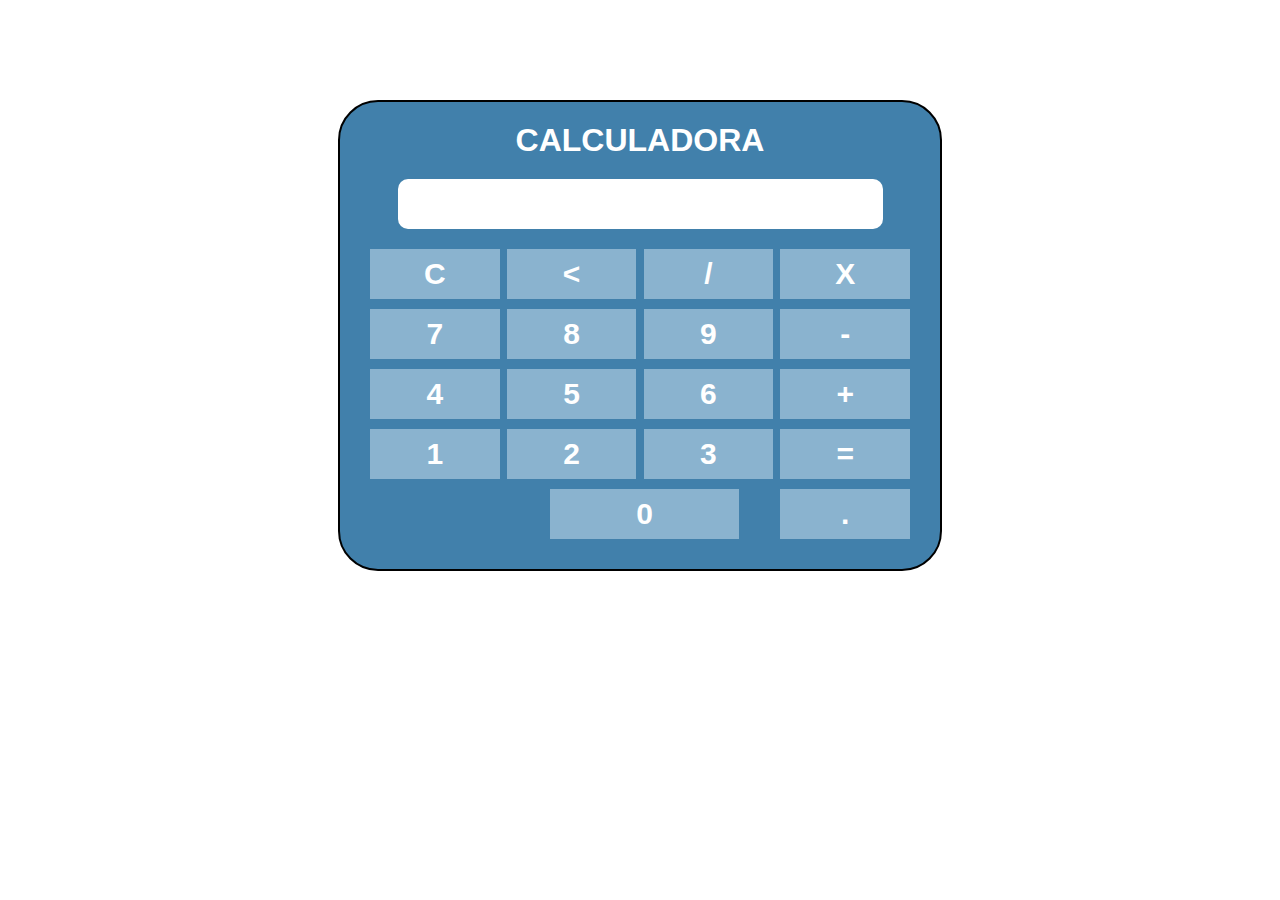
<file: Atividade 2 - Calculadora/index.html>
<!DOCTYPE html>
<html lang="pt-br">
    <head>
        <link rel="stylesheet" href="css/style.css">
        <title>Calculadora</title>
        <meta charset="utf-8">
    </head>
    <body>

    <main>
        <div class="calculadora">
            <h1>Calculadora</h1>
            <p id="resultado"></p>
            <div class="buttons">
                <button onclick="clean()">C</button>
                <button onclick="back()">&lt;</button>
                <button onclick="insert('/')">/</button>
                <button onclick="insert('*')">X</button>
                <button onclick="insert('7')">7</button>
                <button onclick="insert('8')">8</button>
                <button onclick="insert('9')">9</button>
                <button onclick="insert('-')">-</button>
                <button onclick="insert('4')">4</button>
                <button onclick="insert('5')">5</button>
                <button onclick="insert('6')">6</button>
                <button onclick="insert('+')">+</button>
                <button onclick="insert('1')">1</button>
                <button onclick="insert('2')">2</button>
                <button onclick="insert('3')">3</button>
                <button class="igual" type="submit" onclick="calcular()">=</button>
                <button class="zero" onclick="insert('0')">0</button>
                <button onclick="insert('.')">.</button>
            </div>
        </div>
    </main>       

        <script src="js/script.js"></script>
    </body>
</html>
</file>
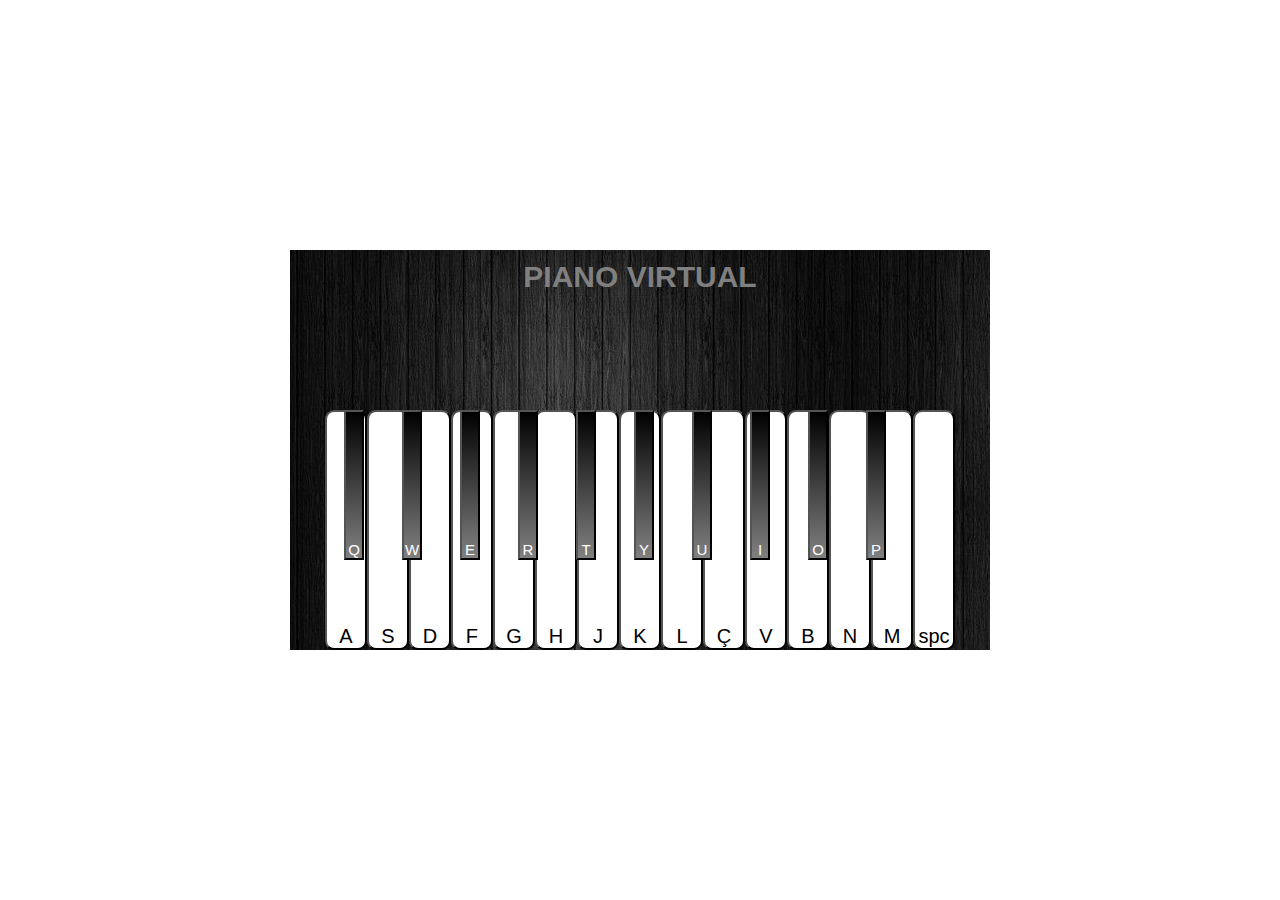
<file: Atividade Pessoal 2 - Piano/index.html>
<!DOCTYPE html>
<html lang="pt-br">
<head>
    <meta charset="UTF-8">
    <meta http-equiv="X-UA-Compatible" content="IE=edge">
    <meta name="viewport" content="width=device-width, initial-scale=1.0">
    <title>Piano</title>
    <link rel="stylesheet" href="css/style.css">
</head>
<body>
    <main>
        <div class="piano">
            <h1>Piano Virtual</h1>
            <div class="teclado1">
                <audio></audio>
                <button onClick="tocar('A')">A</button>
                <button onClick="tocar('S')">S</button>
                <button onClick="tocar('D')">D</button>
                <button onClick="tocar('F')">F</button>
                <button onClick="tocar('G')">G</button>
                <button onClick="tocar('H')">H</button>
                <button onClick="tocar('J')">J</button>
                <button onClick="tocar('K')">K</button>
                <button onClick="tocar('L')">L</button>
                <button onClick="tocar('Ç')">Ç</button>
                <button onClick="tocar('V')">V</button>
                <button onClick="tocar('B')">B</button>
                <button onClick="tocar('N')">N</button>
                <button onClick="tocar('M')">M</button>
                <button onClick="tocar('Space')">spc</button>
                <div class="teclado2">
                        <button onClick="tocar('Q')">Q</button>
                        <button onClick="tocar('W')">W</button>
                        <button onClick="tocar('E')">E</button>
                        <button onClick="tocar('R')">R</button>
                        <button onClick="tocar('T')">T</button>
                        <button onClick="tocar('Y')">Y</button>
                        <button onClick="tocar('U')">U</button>
                        <button onClick="tocar('I')">I</button>
                        <button onClick="tocar('O')">O</button>
                        <button onClick="tocar('P')">P</button>
                </div>
            </div>
        </div>
    </main>
<script src="js/script.js"></script>    
</body>
</html>
</file>
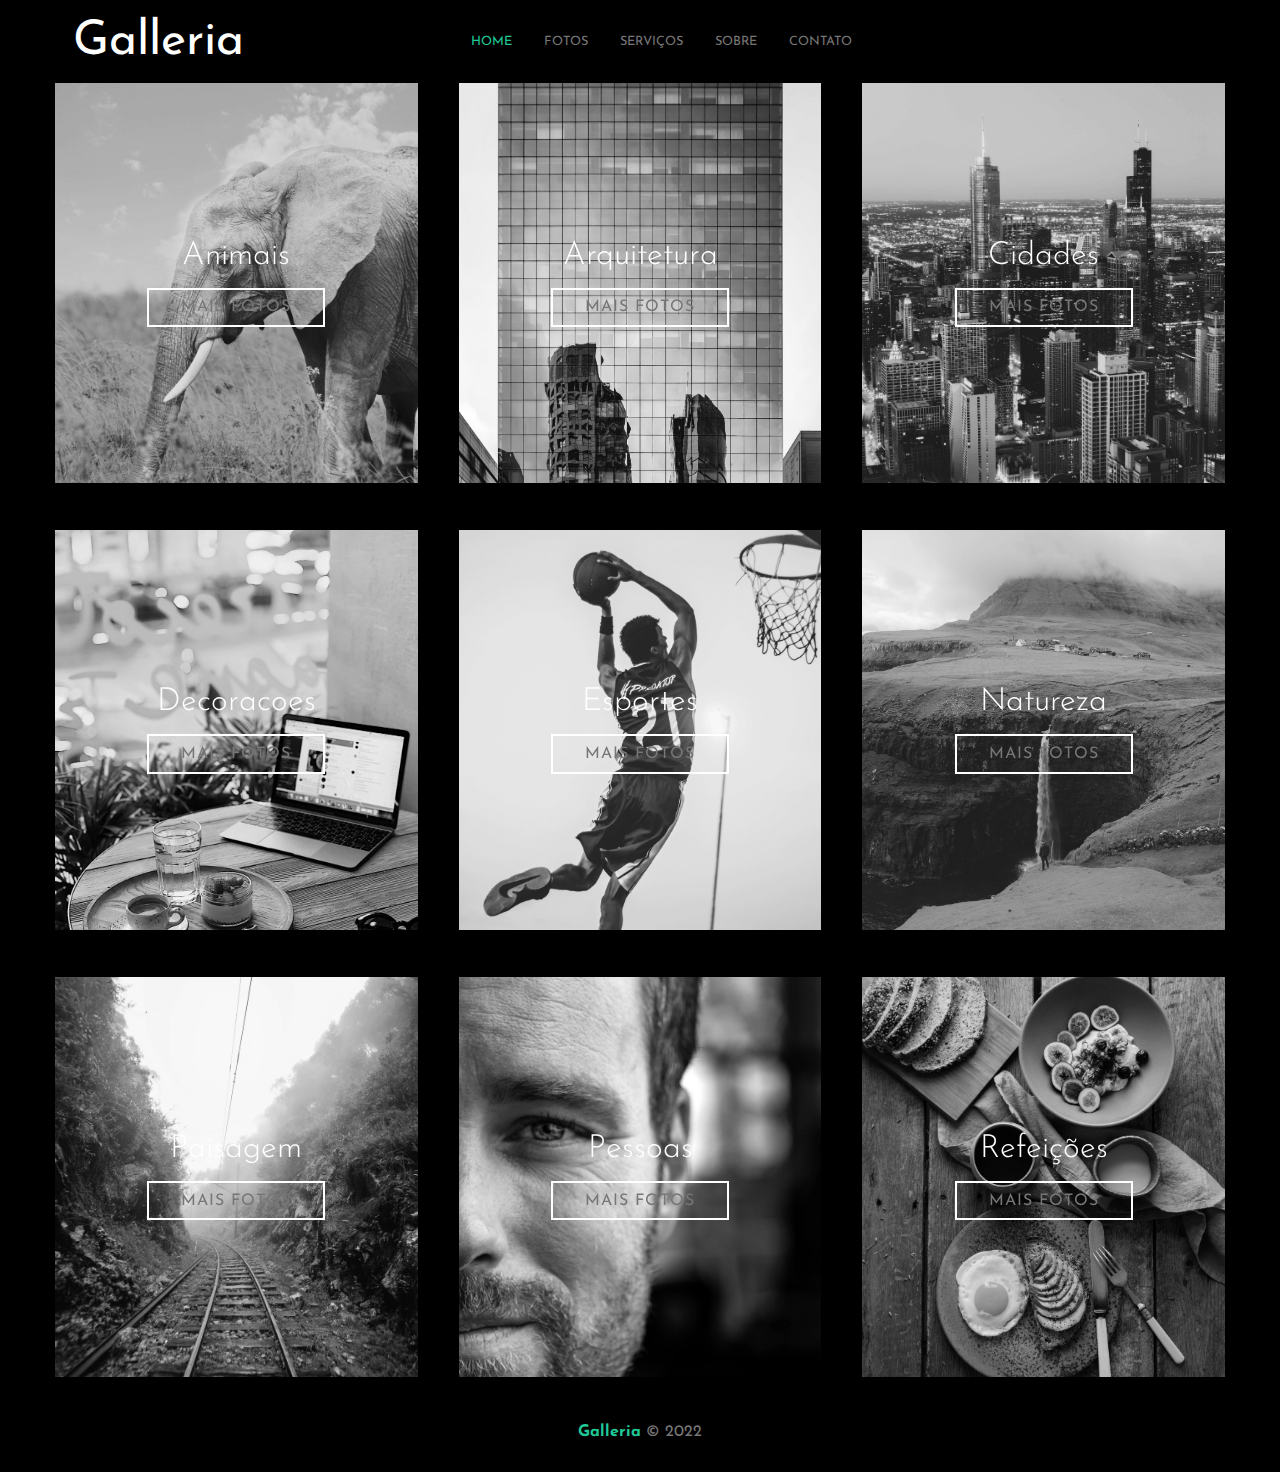
<file: Projeto Galeria/index.html>
<!DOCTYPE html>
<html lang="en">
<head>
    <meta charset="UTF-8">
    <meta http-equiv="X-UA-Compatible" content="IE=edge">
    <meta name="viewport" content="width=device-width, initial-scale=1.0">
    <title>Galleria</title>
    <!-- Google Fonts -->
    <link rel="preconnect" href="https://fonts.googleapis.com">
    <link rel="preconnect" href="https://fonts.gstatic.com" crossorigin>
    <link href="https://fonts.googleapis.com/css2?family=Josefin+Sans:ital,wght@0,100;0,200;0,300;0,400;0,500;0,600;0,700;1,100;1,200;1,300;1,400;1,500;1,600;1,700&family=Montserrat:ital,wght@0,100;0,400;1,400&family=Roboto:wght@400;700&display=swap" rel="stylesheet">
    <!-- Font Awesome -->
    <link rel="stylesheet" href="https://cdnjs.cloudflare.com/ajax/libs/font-awesome/6.1.1/css/all.min.css" integrity="sha512-KfkfwYDsLkIlwQp6LFnl8zNdLGxu9YAA1QvwINks4PhcElQSvqcyVLLD9aMhXd13uQjoXtEKNosOWaZqXgel0g==" crossorigin="anonymous" referrerpolicy="no-referrer" />
    <!-- Estilos da aplicação -->
    <link rel="stylesheet" href="css/styles.css">
</head>
<body>
    <header class="header">
        <a href="" class="header-brand">Galleria</a>
        <nav class="header-navbar">
            <ul>
                <li>
                    <a href="" class="active">Home</a>
                </li>
                <li>
                    <a href="">Fotos</a>
                </li>
                <li>
                    <a href="">Serviços</a>
                </li>
                <li>
                    <a href="">Sobre</a>
                </li>
                <li>
                    <a href="">Contato</a>
                </li>
            </ul>
        </nav>
        <div class="header-social-media">
            <ul>
                <li>
                    <a href="">
                        <i class="fab fa-facebook-f"></i>
                    </a>
                </li>
                <li>
                    <a href="">
                        <i class="fab fa-twitter"></i>
                    </a>
                </li>
                <li>
                    <a href="">
                        <i class="fab fa-instagram"></i>
                    </a>
                </li>
                <li>
                    <a href="">
                        <i class="fab fa-youtube"></i>
                    </a>
                </li>
            </ul>
        </div>
    </header>
    <main>
        <div class="gallery">
            <div class="gallery-card" id="card-1">
                <h2 class="gallery-card-title">Animais</h2>
                <a href="#" class="gallery-card-btn">Mais Fotos</a>
            </div>
            <div class="gallery-card" id="card-2">
                <h2 class="gallery-card-title">Arquitetura</h2>
                <a href="#" class="gallery-card-btn">Mais Fotos</a>
            </div>
            <div class="gallery-card" id="card-3">
                <h2 class="gallery-card-title">Cidades</h2>
                <a href="#" class="gallery-card-btn">Mais Fotos</a>
            </div>
            <div class="gallery-card" id="card-4">
                <h2 class="gallery-card-title">Decoracoes</h2>
                <a href="#" class="gallery-card-btn">Mais Fotos</a>
            </div>
            <div class="gallery-card" id="card-5">
                <h2 class="gallery-card-title">Esportes</h2>
                <a href="#" class="gallery-card-btn">Mais Fotos</a>
            </div>
            <div class="gallery-card" id="card-6">
                <h2 class="gallery-card-title">Natureza</h2>
                <a href="#" class="gallery-card-btn">Mais Fotos</a>
            </div>
            <div class="gallery-card" id="card-7">
                <h2 class="gallery-card-title">Paisagem</h2>
                <a href="#" class="gallery-card-btn">Mais Fotos</a>
            </div>
            <div class="gallery-card" id="card-8">
                <h2 class="gallery-card-title">Pessoas</h2>
                <a href="#" class="gallery-card-btn">Mais Fotos</a>
            </div>
            <div class="gallery-card" id="card-9">
                <h2 class="gallery-card-title">Refeições</h2>
                <a href="#" class="gallery-card-btn">Mais Fotos</a>
            </div>
        </div>
    </main>
    <footer>
        <p><span>Galleria</span> &copy; 2022</p>
    </footer>
</body>
</html>
</file>
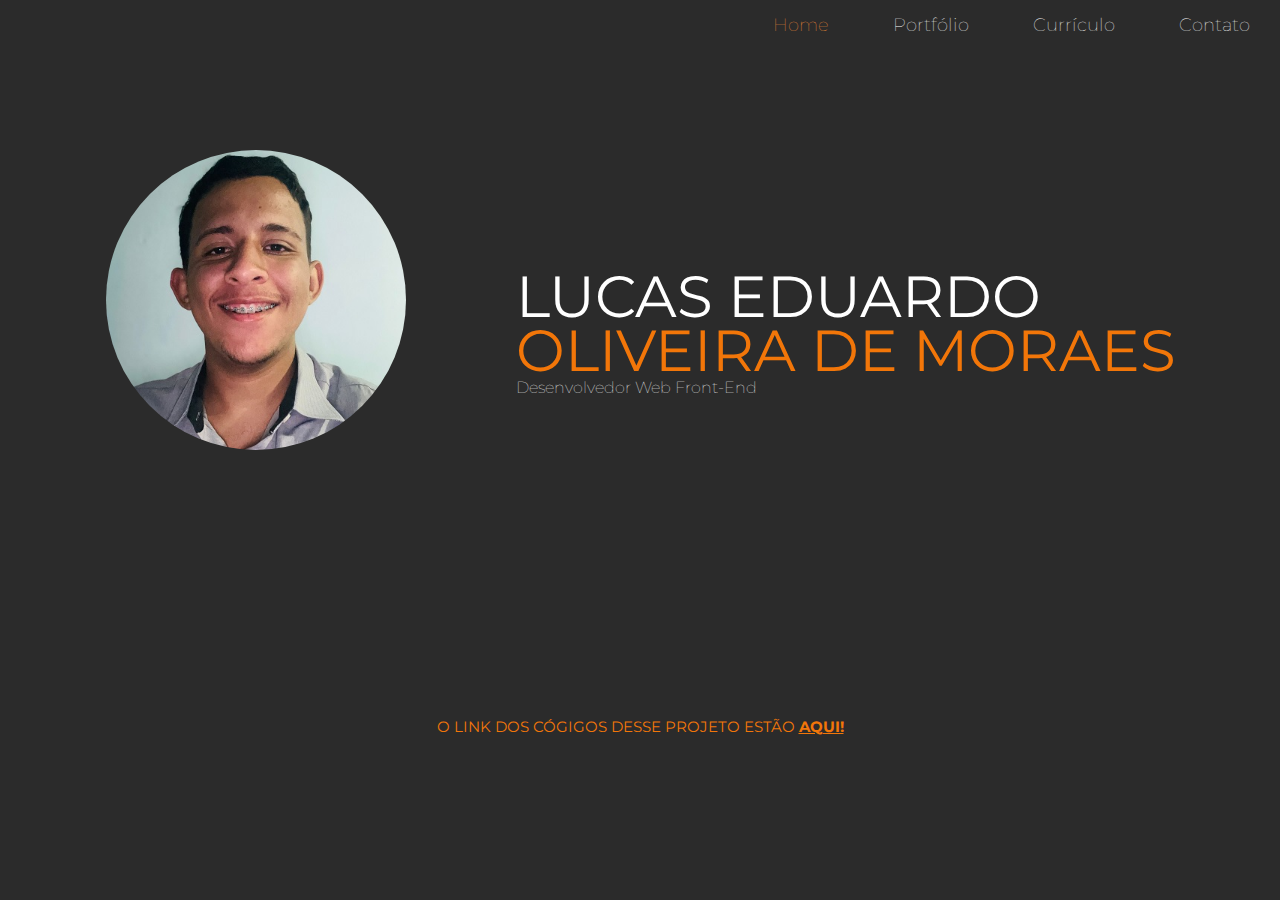
<file: Projeto Portfólio/index.html>
<!DOCTYPE html>

<html>

	<head>
		<title>Lucas Eduardo - Portfolio Online</title>

		<meta charset="utf-8">
		<link rel="stylesheet" href="css/style.css">
		<link href="https://fonts.googleapis.com/css2?family=Montserrat:ital,wght@0,100;0,400;1,400&display=swap" rel="stylesheet">
		<script type="text/javascript" src="js/script.js"></script>

	</head>


	<body>

			<div id="navigation" class="navigation">
				<ul>
					<li><a style="color: #f38f37;" href="index.html">Home</a></li>
					<li><a href="portfolio.html">Portfólio</a></li>
					<li><a href="curriculo.html">Currículo</a></li>
					<li><a href="contato.html">Contato</a></li>
					<li id="threeline-icon" class="threeline-icon" onclick="openNav()">&#9776;</li>
				</ul>
			</div>

			<div class="capa">

				<div class="profile-pic">
					<img src="img/Lucas-profile1.jpg" alt="Foto de Ivan Gomes">
				</div>
				<div class="profile-title">
					<h1>Lucas Eduardo <span>Oliveira de Moraes</span></h1>
					<h2>Desenvolvedor Web Front-End</h2>
				</div>
			</div>

			<div id="divulgacao">
				<h1>O link dos cógigos desse projeto estão <a href="https://github.com/Lucaseduardo20/Projeto-Site-do-Portfolio/tree/main/Projeto%20Portf%C3%B3lio" target="blank">AQUI!</a></h1>
			</div>

	</body>

</html>
</file>
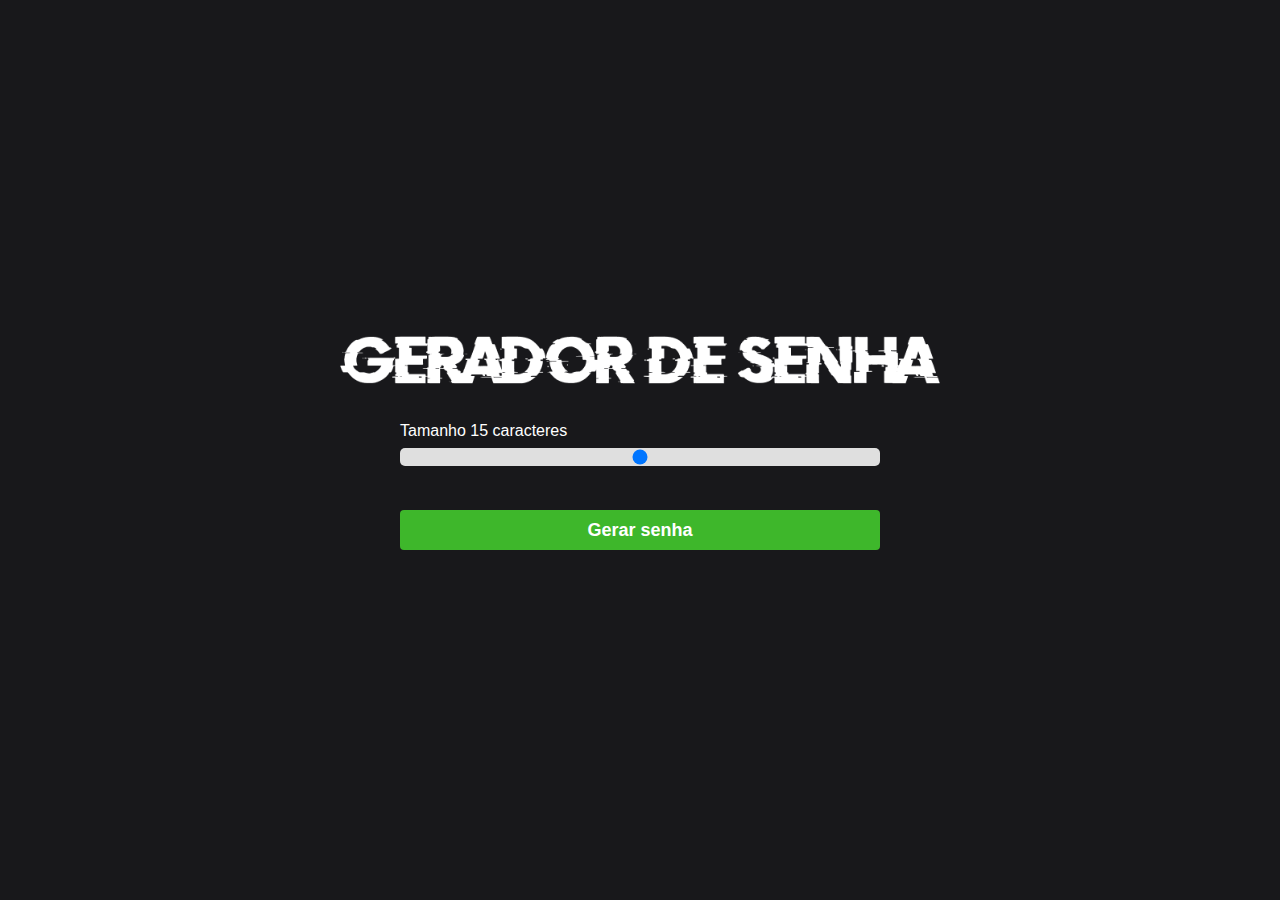
<file: projeto-gerador-de-senha/index.html>
<!DOCTYPE html>
<html lang="pt-br">
<head>
  <meta charset="UTF-8"/>
  <meta http-equiv="X-UA-Compatible" content="IE=edge">
  <meta name="viewport" content="width=device=width, initial-scale=1.0">
  <meta name="keywords" content="Gerador de senhas, Gerador Password">
  <link rel="stylesheet" href="css/style.css">
  <title>Gerador de Senhas</title>
</head>
<body>
        
	<img class="logo" src="img/logo.png" alt="logo">

	<main class="container-input">
		<span>Tamanho <span id="valor"></span> caracteres </span>
		<input id="slider" class="slider" type="range" min="5" max="25" value="15">
		<button id="button" class="button-cta">Gerar senha</button>
	</main>

	<div id="container-password" class="container-password hide" onclick="copyPassword()">
		<span class="title">Sua senha gerada foi: </span>
		<span id="password" class="password"></span>
		<span class="tooltip">Clique na senha para copiar 👆</span>
	</div>

  <script src="js/script.js"></script>
</body>

</html>
</file>
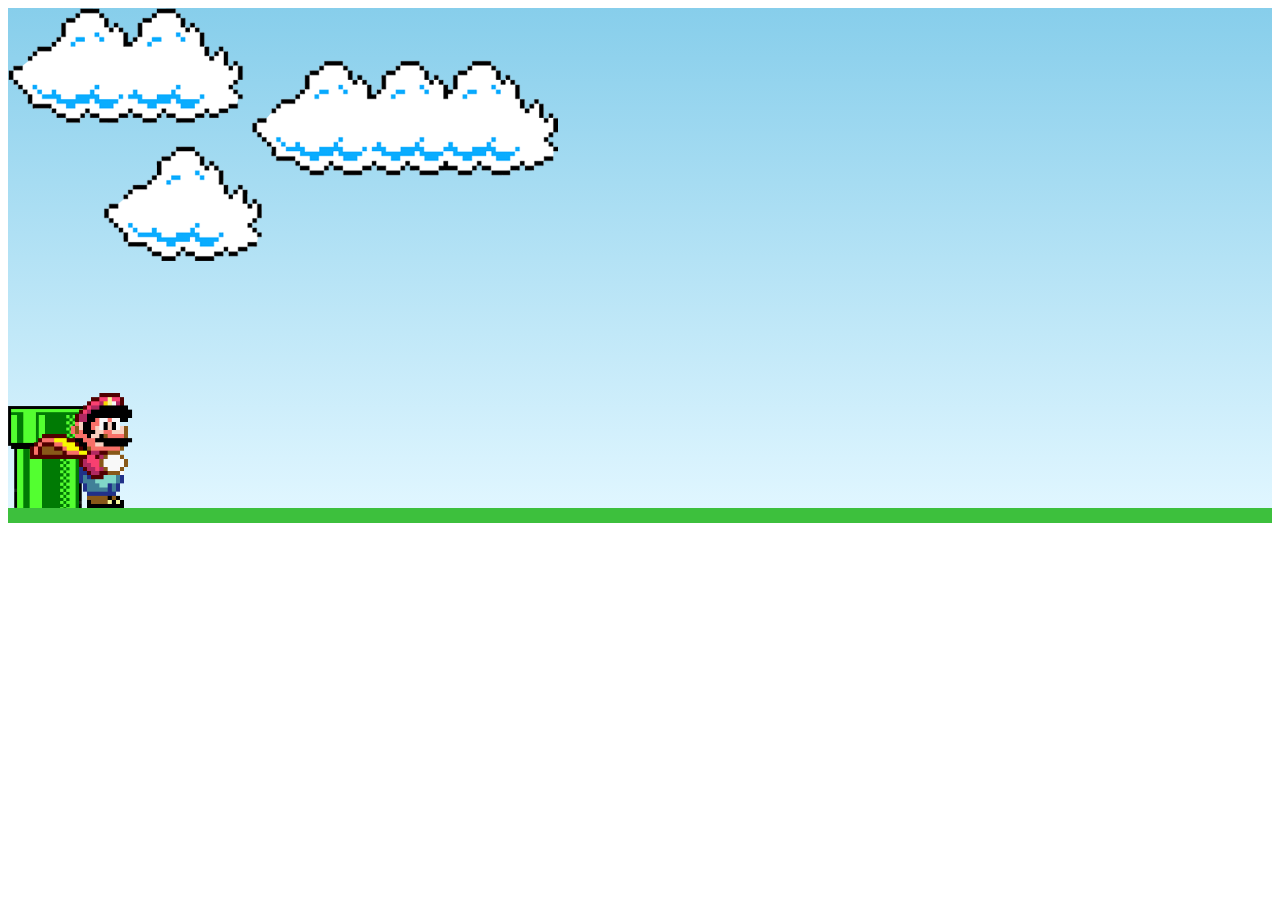
<file: Projeto-mario/index.html>
<!DOCTYPE html>
<html lang="pt-br">
<head>
    <meta charset="UTF-8">
    <meta http-equiv="X-UA-Compatible" content="IE=edge">
    <meta name="viewport" content="width=device-width, initial-scale=1.0">
    <link rel="stylesheet" href="css/style.css">
    <title>Mario Jump</title>
</head>
<body>
    
    <div class="game-board">
        <img src="img/clouds.png" class="clouds">
        <img src="img/pipe.png" class="pipe">
        <img src="img/mario.gif" class="mario">
    </div>

    <script src="js/script.js"></script>    
</body>
</html>
</file>
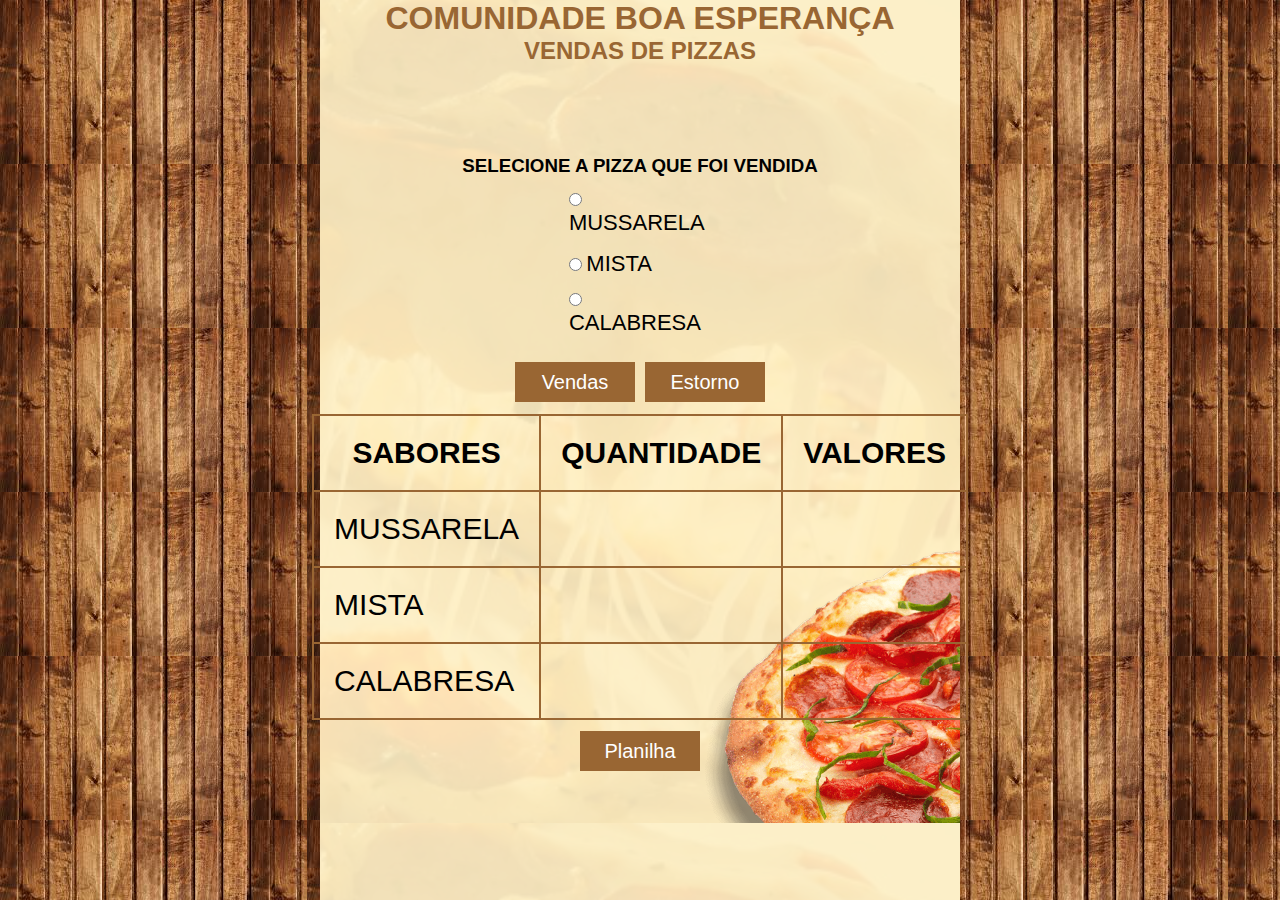
<file: Projeto-Pizzaria/index.html>
<!DOCTYPE html>
<html lang="pt-br">
<head>
    <meta charset="UTF-8">
    <meta http-equiv="X-UA-Compatible" content="IE=edge">
    <meta name="viewport" content="width=device-width, initial-scale=1.0">
    <link rel="stylesheet" href="css/style.css">
    <title>Vendas de Pizzas</title>
</head>
<body>
    <main>
        <header>
            <ul>
                <li><h1>Comunidade Boa Esperança</h1></li>
                <li><h2>Vendas de Pizzas</h2></li>
            </ul>
        </header>

        <section id="sabores">
            <form>
                <h3>Selecione a Pizza que foi vendida</h3>
                <ul>
                    <li><input type="radio" name="pizzas" id="mussarela">
                    <label for="mussarela">Mussarela</label></li>
                    <li><input type="radio" name="pizzas" id="mista">
                    <label for="mista">Mista</label></li>
                    <li><input type="radio" name="pizzas" id="calabresa">
                    <label for="calabresa">Calabresa</label></li>
                </ul>
            </form>
        </section>
        <section>
            <button id="vendas">Vendas</button>
            <button id="estorno">Estorno</button>
        </section>
        <section id="table">
            <table>
                <tr>
                    <th>Sabores</th><th>Quantidade</th><th>Valores</th>
                </tr>
                <tr>
                    <td>Mussarela</td><td id="resultadoMussarela"></td><td id="vendaMussarela"></td>
                </tr>
                <tr>
                    <td>Mista</td><td id="resultadoMista"></td><td id="valoresMista"></td>
                </tr>
                <tr>
                    <td>Calabresa</td><td id="resultadoCalabresa"></td><td id="valoresCalabresa"></td>
                </tr>
            </table>
        </section>
        <section>
            <button id="export">Planilha</button>
        </section>
    </main>
    <script src="js/tableToExcel.js"></script>
    <script src="js/script.js"></script>
</body>
</html>
</file>
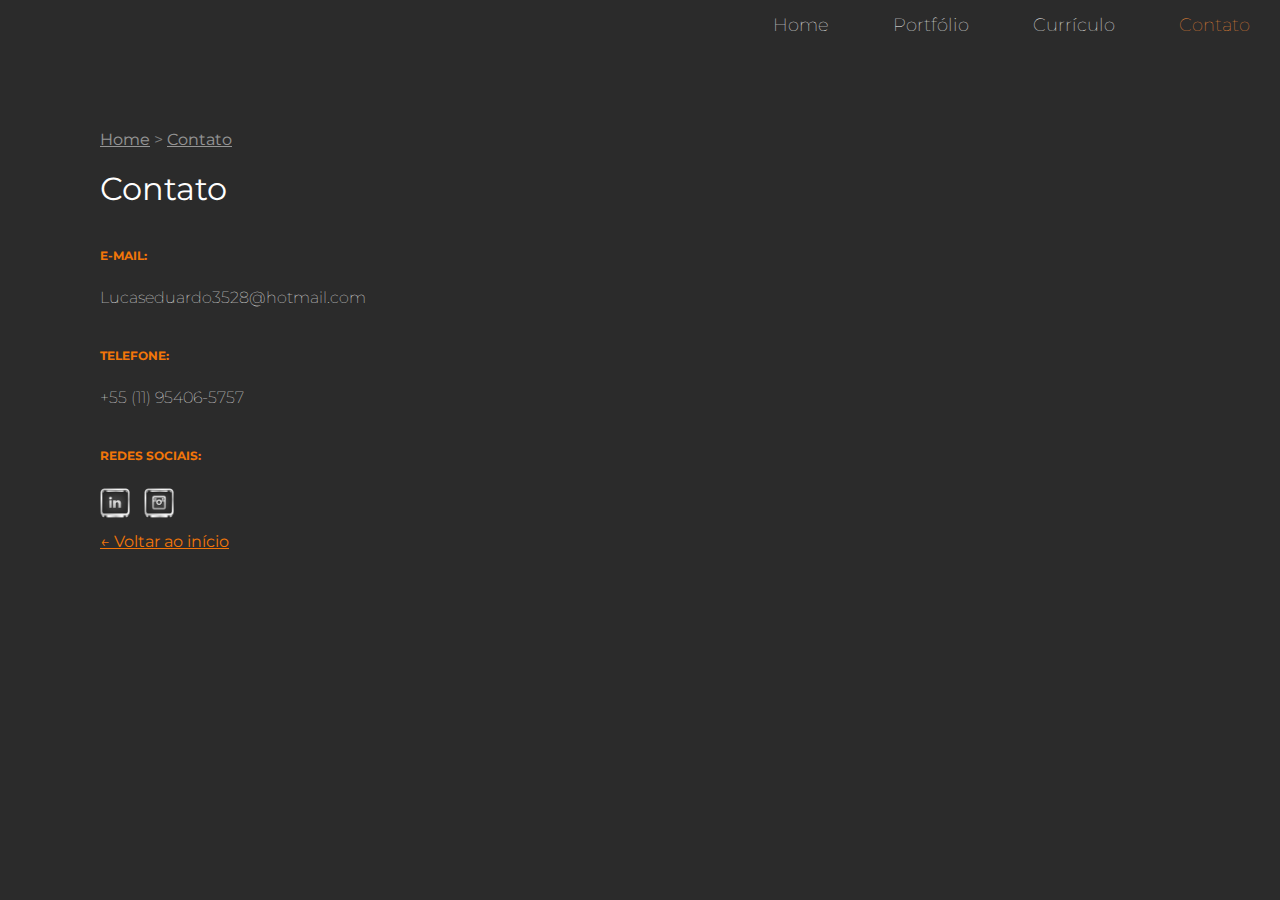
<file: Projeto Portfólio/contato.html>
<!DOCTYPE html>

<html>

	<head>
		<title>Contato - Lucas Eduardo</title>

		<meta charset="utf-8">
		<link rel="stylesheet" href="css/style.css">
		<link href="https://fonts.googleapis.com/css2?family=Montserrat:ital,wght@0,100;0,400;1,400&display=swap" rel="stylesheet">
		<script type="text/javascript" src="js/script.js"></script>

	</head>


	<body>

			<div id="navigation" class="navigation">
				<ul>
					<li><a href="index.html">Home</a></li>
					<li><a href="portfolio.html">Portfólio</a></li>
					<li><a href="curriculo.html">Currículo</a></li>
					<li><a style="color: #f38f37;" href="contato.html">Contato</a></li>
					<li id="threeline-icon" class="threeline-icon" onclick="openNav()">&#9776;</li>
				</ul>
			</div>

			<div class="main">
				
				
				<ul class="caminho">
					<li><a href="index.html">Home</a></li>
					<li>></li>
					<li><a href="portfolio.html">Contato</a></li>
				</ul>

				<h1>Contato</h1>
			

				<h3>E-mail:</h3>
				<p>Lucaseduardo3528@hotmail.com</p>

				<h3>Telefone:</h3>
				<p>+55 (11) 95406-5757</p>

				<h3>Redes Sociais:</h3>
				<a href="https://www.linkedin.com/in/lucas-eduardo-oliveira-de-moraes-493b301b5/" target="_blank"><img class="social-img" src="img/linkedIn.png" alt=""></a>

				<a href="https://www.instagram.com/lucaseduardo_15/" target="_blank"><img class="social-img" 
					src="img/instagram.png" alt=""></a><br>

				<a class="back-link" href="index.html">&larr; Voltar ao início<a>

			</div>	

			

	</body>

</html>
</file>
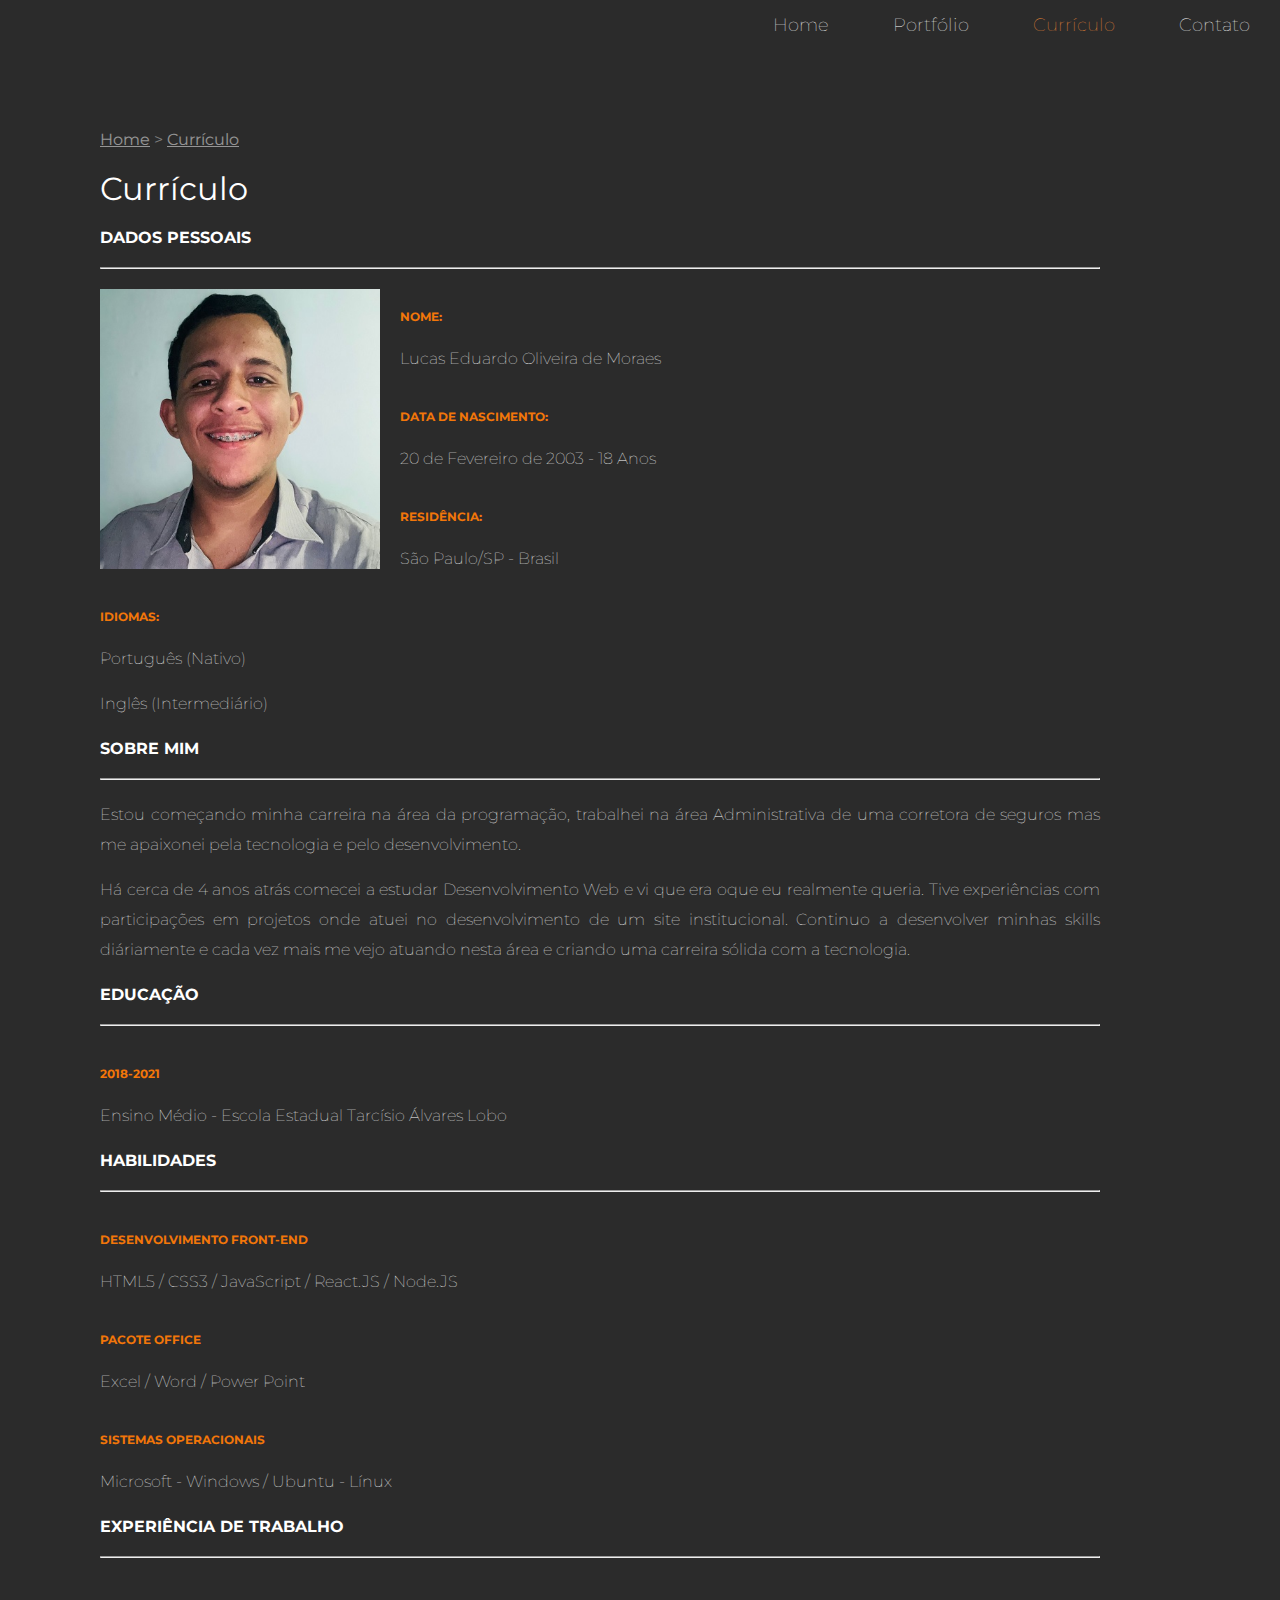
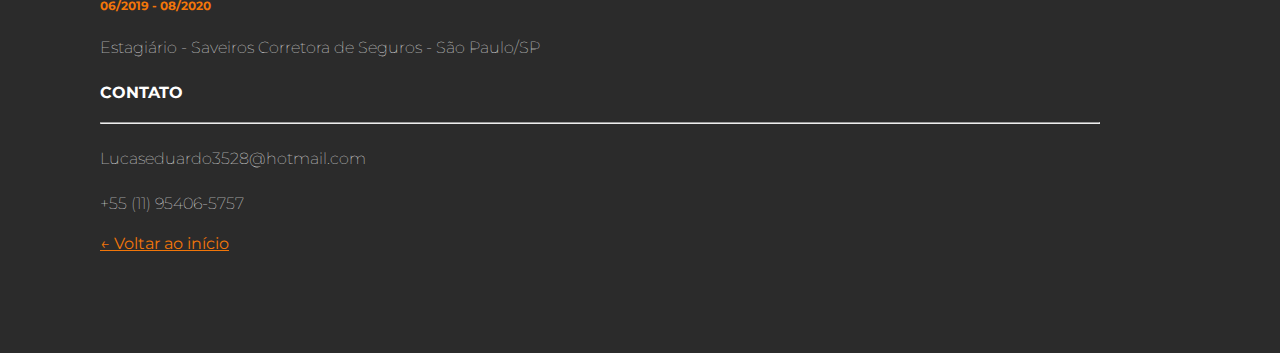
<file: Projeto Portfólio/curriculo.html>
<!DOCTYPE html>

<html>

	<head>
		<title>Currículo - Lucas Eduardo</title>

		<meta charset="utf-8">
		<link rel="stylesheet" href="css/style.css">
		<link href="https://fonts.googleapis.com/css2?family=Montserrat:ital,wght@0,100;0,400;1,400&display=swap" rel="stylesheet">
		<script type="text/javascript" src="js/script.js"></script>

	</head>


	<body>


		<div id="navigation" class="navigation">
			<ul>
				<li><a href="index.html">Home</a></li>
				<li><a href="portfolio.html">Portfólio</a></li>
				<li><a style="color: #f38f37;" href="curriculo.html">Currículo</a></li>
				<li><a href="contato.html">Contato</a></li>
				<li id="threeline-icon" class="threeline-icon" onclick="openNav()">&#9776;</li>
			</ul>
		</div>

			
			
			<div class="main">
								
				<ul class="caminho">
					<li><a href="index.html">Home</a></li>
					<li>></li>
					<li><a href="curriculo.html">Currículo</a></li>
				</ul>

				<h1>Currículo</h1>
					
					<h2>Dados Pessoais</h2>
					<hr>

					<img class="cv-pic" src="img/Lucas-profile1.jpg" alt="Foto de Ivan Gomes">
						<h3>Nome:</h3>

							<p>Lucas Eduardo Oliveira de Moraes</p>

						<h3>Data de Nascimento:</h3>

							<p>20 de Fevereiro de 2003 - 18 Anos</p>

						<h3>Residência:</h3>

							<p>São Paulo/SP - Brasil</p>

						<h3>Idiomas:</h3>

							<p>Português (Nativo)</p>
							<p>Inglês (Intermediário)</p>
							
					
					<h2>Sobre Mim</h2>
					<hr>
							<p>Estou começando minha carreira na área da programação, trabalhei na área Administrativa de uma corretora de seguros mas me apaixonei pela tecnologia e pelo desenvolvimento.</p>

							<p>Há cerca de 4 anos atrás comecei a estudar Desenvolvimento Web e vi que era oque eu realmente queria. Tive experiências com participações em projetos onde atuei no desenvolvimento de um site institucional. Continuo a desenvolver minhas skills diáriamente e cada vez mais me vejo atuando nesta área e criando uma carreira sólida com a tecnologia.</p>
					
					<h2>Educação</h2>
					<hr>

					<h3>2018-2021</h3>

							<p>Ensino Médio - Escola Estadual Tarcísio Álvares Lobo</p>

					
					<h2>Habilidades</h2>
					<hr>

					<h3>Desenvolvimento Front-End</h3>

					<p>HTML5 / CSS3 / JavaScript / 
					React.JS / Node.JS</p>


						<h3>Pacote Office</h3>

							<p>Excel / Word / Power Point</p>

						<h3>Sistemas Operacionais</h3>

							<p>Microsoft - Windows / Ubuntu - Línux</p>
					
					<h2>Experiência de Trabalho</h2>
					<hr>
						<h3>06/2019 - 08/2020</h3>

							<p>Estagiário - Saveiros Corretora de Seguros - São Paulo/SP</p>				

					<h2>Contato</h2>
					<hr>
							<p>Lucaseduardo3528@hotmail.com</p>
							<p>+55 (11) 95406-5757</p>


				<a class="back-link" href="index.html">&larr; Voltar ao início<a>


			</div>

				

	</body>

</html>
</file>
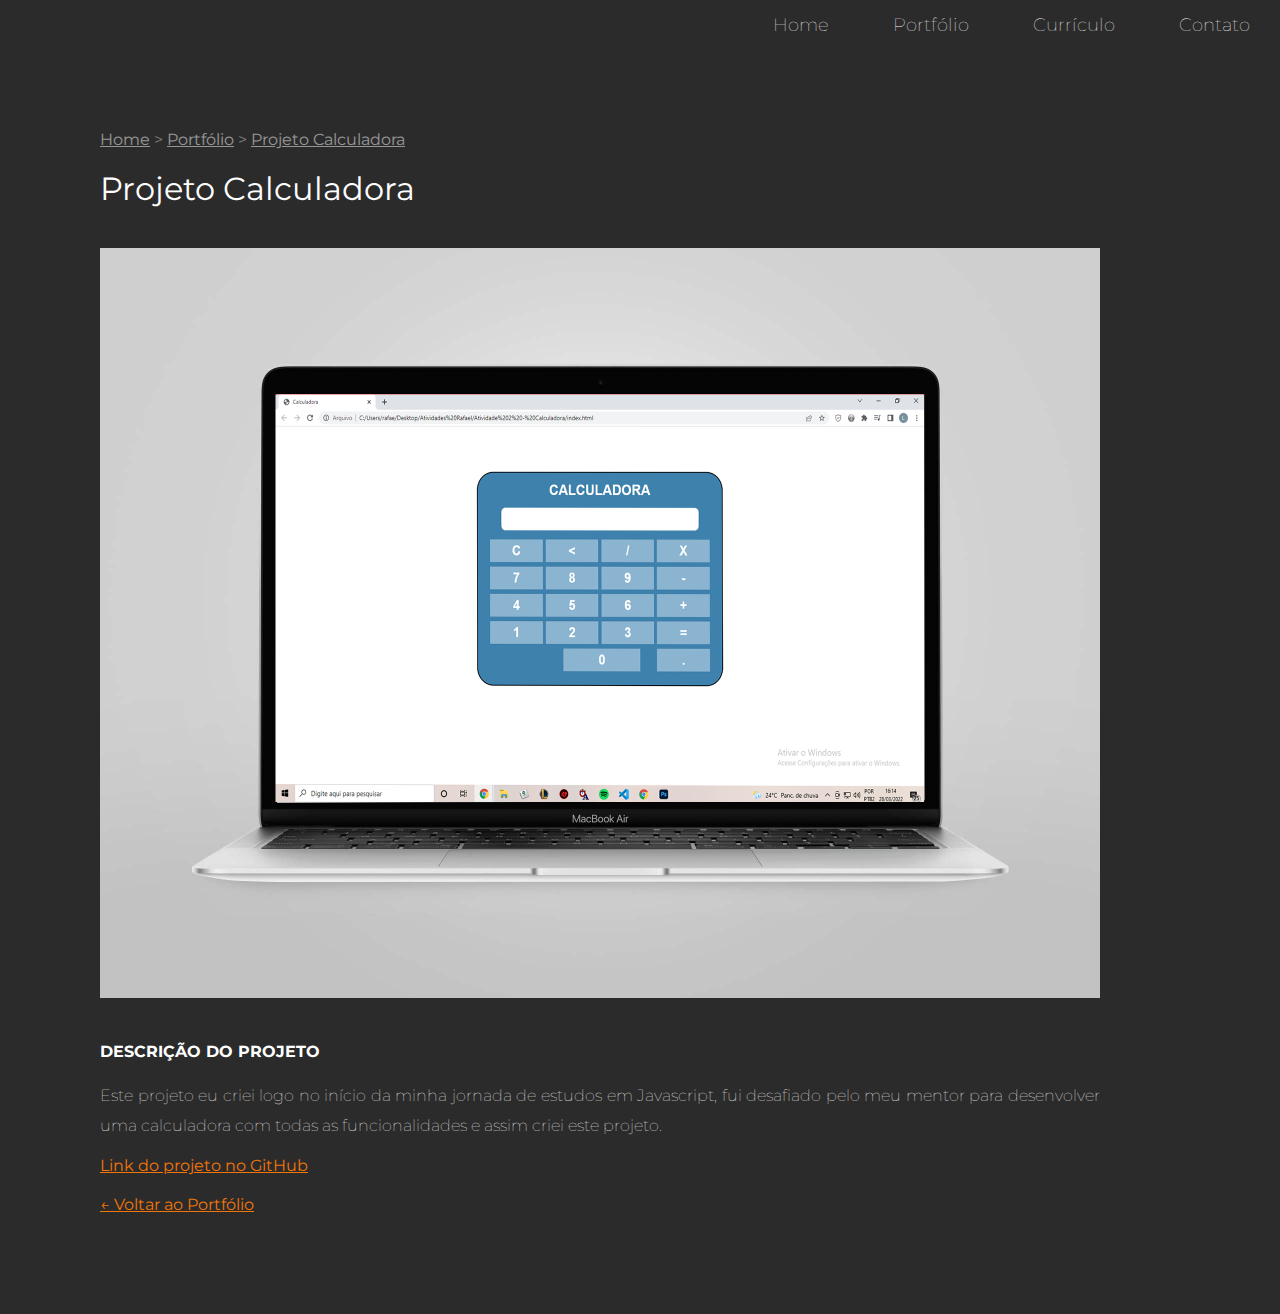
<file: Projeto Portfólio/projeto-calc.html>
<!DOCTYPE html>

<html>

	<head>
		<title>Trabalhos - Centro Cultural Brasileiro</title>

		<meta charset="utf-8">
		<link rel="stylesheet" href="css/style.css">
		<link href="https://fonts.googleapis.com/css2?family=Montserrat:ital,
		wght@0,100;0,400;1,400&display=swap" rel="stylesheet">
		<script type="text/javascript" src="js/script.js"></script>

	</head>


	<body>


			<div id="navigation" class="navigation">
				<ul>
					<li><a href="index.html">Home</a></li>
					<li><a style="color: f38f37;" href="portfolio.html">Portfólio</a></li>
					<li><a href="curriculo.html">Currículo</a></li>
					<li><a href="contato.html">Contato</a></li>
					<li id="threeline-icon" class="threeline-icon" onclick="openNav()">&#9776;</li>
				</ul>
			</div>
			
						
			<div class="main">
				
				
				<ul class="caminho">
					<li><a href="index.html">Home</a></li>
					<li> > </li>
					<li><a href="portfolio.html">Portfólio</a></li>
					<li> > </li>
					<li><a href="projeto-calc.html">Projeto Calculadora</a></li>
				</ul>

				<h1 style="margin: 20px 0;">Projeto Calculadora</h1>
				<img class="foto-trabalhos" src="img/trabalhos/projeto-calc.png" alt="Site CCB">
				<h2>Descrição do Projeto</h2>
				<p>Este projeto eu criei logo no início da minha jornada de estudos em Javascript, fui desafiado pelo meu mentor para desenvolver uma calculadora com todas as funcionalidades e assim criei este projeto.</p>
				<a href="https://github.com/Lucaseduardo20/Meus-Projetos/tree/main/Atividade%202%20-%20Calculadora" target="blank" class="back-link">Link do projeto no GitHub</a>
				<a class="back-link" href="portfolio.html">&larr; Voltar ao Portfólio<a>
                
			</div>

	</body>

</html>
</file>
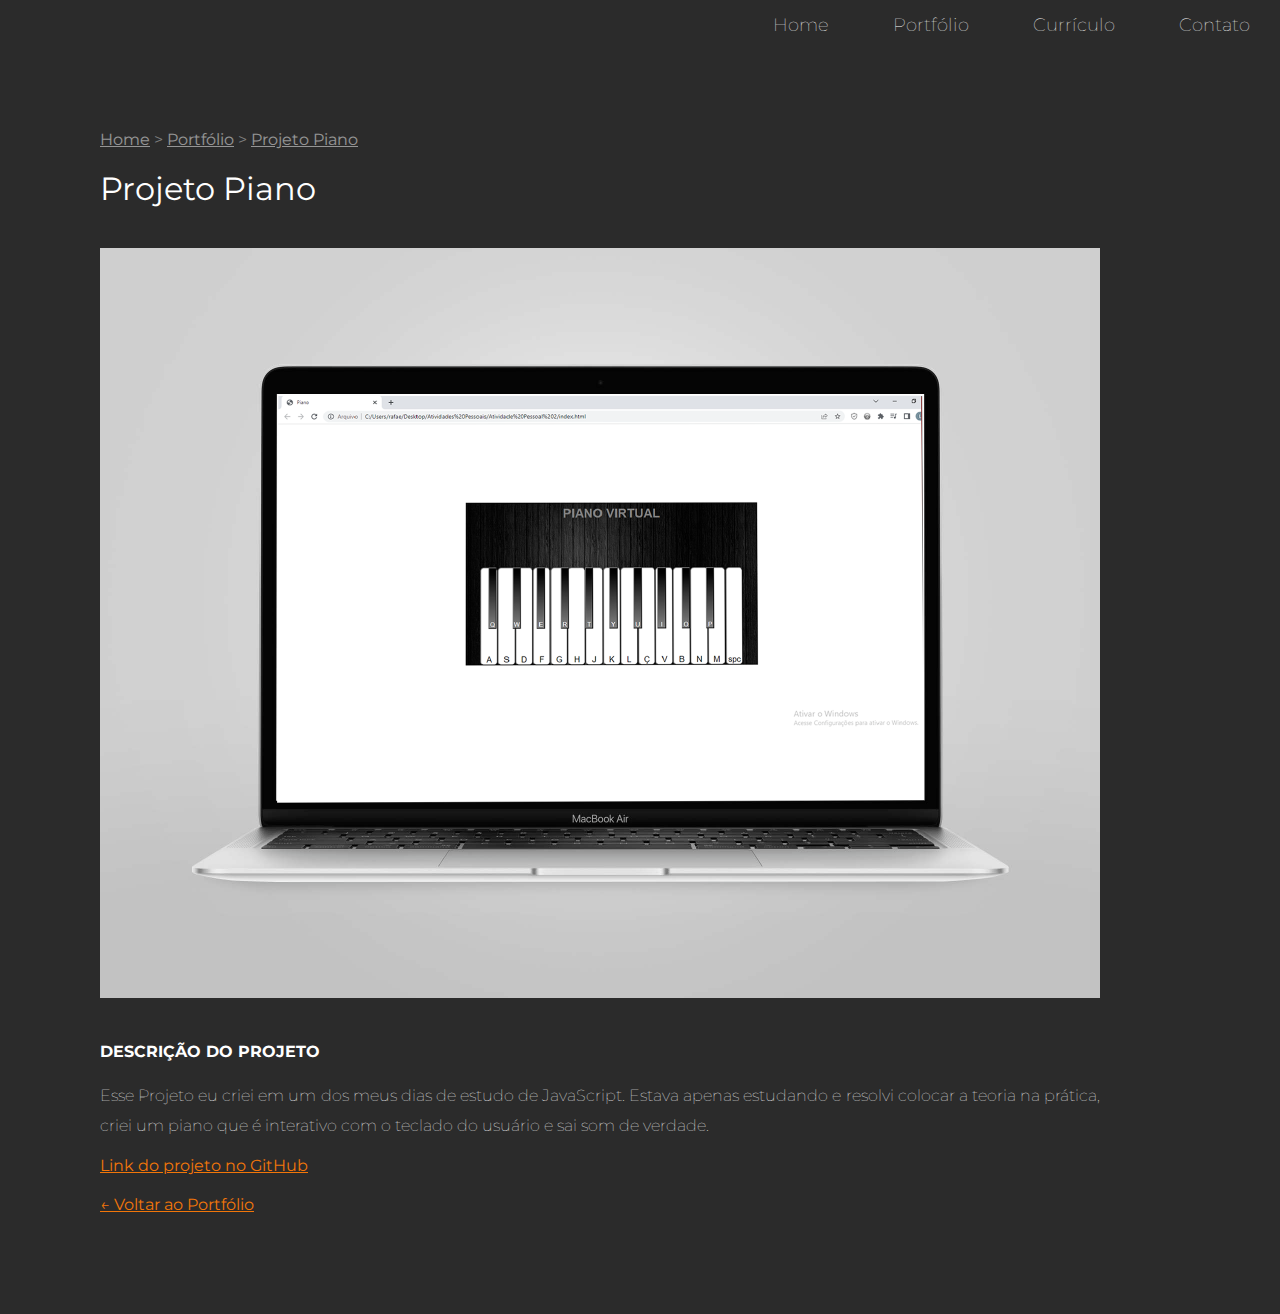
<file: Projeto Portfólio/projeto-piano.html>
<!DOCTYPE html>

<html>

	<head>
		<title>Trabalhos - Centro Cultural Brasileiro</title>

		<meta charset="utf-8">
		<link rel="stylesheet" href="css/style.css">
		<link href="https://fonts.googleapis.com/css2?family=Montserrat:ital,
		wght@0,100;0,400;1,400&display=swap" rel="stylesheet">
		<script type="text/javascript" src="js/script.js"></script>

	</head>


	<body>


			<div id="navigation" class="navigation">
				<ul>
					<li><a href="index.html">Home</a></li>
					<li><a style="color: f38f37;" href="portfolio.html">Portfólio</a></li>
					<li><a href="curriculo.html">Currículo</a></li>
					<li><a href="contato.html">Contato</a></li>
					<li id="threeline-icon" class="threeline-icon" onclick="openNav()">&#9776;</li>
				</ul>
			</div>
			
						
			<div class="main">
				
				
				<ul class="caminho">
					<li><a href="index.html">Home</a></li>
					<li> > </li>
					<li><a href="portfolio.html">Portfólio</a></li>
					<li> > </li>
					<li><a href="projeto-piano.html">Projeto Piano</a></li>
				</ul>

				<h1 style="margin: 20px 0;">Projeto Piano</h1>
				<img class="foto-trabalhos" src="img/trabalhos/ccb1.png" alt="Site CCB">
				<h2>Descrição do Projeto</h2>
				<p>Esse Projeto eu criei em um dos meus dias de estudo de JavaScript. Estava apenas estudando e resolvi colocar a teoria na prática, criei um piano que é interativo com o teclado do usuário e sai som de verdade.</p>
				<a href="https://github.com/Lucaseduardo20/Meus-Projetos/tree/main/Atividade%20Pessoal%202%20-%20Piano" target="blank" class="back-link">Link do projeto no GitHub</a>
				<a class="back-link" href="portfolio.html">&larr; Voltar ao Portfólio<a>

			</div>

	</body>

</html>
</file>
<file: Atividade 2 - Calculadora/css/style.css>
* {
    margin: 0;
    padding: 0;
    font-family: Arial, Helvetica, sans-serif;
}

main {
    height: 100%;
    display: flex;
    justify-content: center;
    padding: 100px 0 0 0;
}

.calculadora {
    background-color: #4180ab;
    width: 600px;
    display: flex;
    border: 2px solid black;
    flex-direction: column;
    border-radius: 40px;
}

h1 {
    margin: 20px auto;
    color: #FFF;
    text-transform: uppercase;
}

p#resultado {
    width: 80%;
    height: 40px;
    color: black;
    background-color: #FFF;
    text-align: right;
    font-size: 30px;
    padding: 10px 5px 0 0;
    margin: auto;
    border-radius: 10px;

}

div.buttons {
    margin: 20px auto;
    width: 90%;
    display: flex;
    justify-content: space-between;
    flex-wrap: wrap;
    box-sizing: border-box;
}

.buttons button {
    height: 50px;
    width: 24%;
    margin-bottom: 10px;
    background-color: #8ab3cf;
    border: none;
    color: #FFF;
    font-weight: bold;
    font-size: 30px;
}

button:hover {
    background-color: #FFF;
    color: #8ab3cf;
    cursor: pointer;
    transition: 0.6s;
}




button.zero {
    margin-left: 180px;
    width: 35%;
}
</file>
<file: Atividade Pessoal 2 - Piano/css/style.css>
*{
    padding: 0;
    margin: 0;
}

body {
    font-family: Arial, Helvetica, sans-serif;
}

main {
    width: 100vw;
    height: 100vh;
    display: flex;
}

.piano {
    margin: auto;
    width: 700px;
    height: 400px;
    display: flex;
    flex-direction: column;
    flex-wrap: wrap;
    align-items: center;
    justify-content: space-between;
    background-image: url('../img/fundo.jpeg');
}

.piano>h1 {
    font-size: 30px;
    margin: 10px auto;
    text-transform: uppercase;
    color: grey;
}

.piano .teclado1 {
    height: 60%;
    width: 90%;
    display: flex;
    justify-content: space-between;
    flex-wrap: wrap;
}

.piano .teclado1>button {
    width: 6.66%;
    border-radius: 9px;
    display: flex;
    align-items: flex-end;
    justify-content: center;
    font-size: 20px;
    background-color: #FFF;
}

.piano .teclado1>button:hover {
    border: 3px solid black;
    cursor: pointer;
}

.piano .teclado2 {
    position: absolute;
    display: flex;
    width: 100%;
}

.piano .teclado2 button {
    width: 20px;
    height: 150px;
    margin: 0 19px;
    font-size: 15px;
    color: #FFF;
    background: linear-gradient(black, grey);
    display: flex;
    justify-content: center;
    align-items: flex-end;  
}

.piano .teclado2 button:hover {
    border: 4px solid grey;
    cursor: pointer;
}
</file>
<file: Projeto Galeria/css/styles.css>
* {
  margin: 0;
  padding: 0;
  box-sizing: border-box;
  font-family: "Josefin Sans";
}

body {
  background-color: #000;
  color: #777;
}
body a {
  color: #777;
  text-decoration: none;
  transition: 0.4s;
}
body ul {
  list-style: none;
}

.header {
  display: flex;
  justify-content: space-between;
  max-width: 1170px;
  padding: 1.5rem 0;
  margin: 0 auto;
  padding: 1.1rem;
}
.header-brand {
  color: #FFF;
  font-size: 3rem;
}
.header-navbar ul {
  height: 100%;
  display: flex;
  align-items: center;
  justify-content: center;
}
@media (max-width: 425px) {
  .header-navbar ul {
    display: none;
  }
}
.header-navbar ul li {
  margin: 0 1rem;
  text-transform: uppercase;
  font-size: 0.8rem;
}
.header-navbar ul li .active {
  color: #20c997;
}
.header-navbar ul li a:hover {
  color: #20c997;
}
.header-social-media ul {
  display: flex;
  align-items: center;
  justify-content: center;
  height: 100%;
}
@media (max-width: 425px) {
  .header-social-media ul {
    display: none;
  }
}
.header-social-media ul li {
  margin: 0 1rem;
}
.header-social-media ul li a:hover {
  color: #FFF;
}

.gallery {
  display: flex;
  align-items: center;
  justify-content: center;
  max-width: 1170px;
  padding: 1.5rem 0;
  margin: 0 auto;
  flex-wrap: wrap;
  justify-content: space-between;
  padding: 0;
}
@media (max-width: 425px) {
  .gallery {
    flex-direction: column;
  }
}
.gallery-card {
  width: 31%;
  height: 400px;
  margin: 0 0 4% 0;
  display: flex;
  align-items: center;
  justify-content: center;
  flex-direction: column;
  color: #FFF;
}
@media (max-width: 425px) {
  .gallery-card {
    width: 90%;
    margin: 0 0 6% 0;
  }
}
.gallery-card-title {
  font-size: 2rem;
  font-weight: 300;
  margin: 0 0 1rem 0;
}
.gallery-card-btn {
  padding: 0.6rem 2rem;
  border: 2px solid #FFF;
  font-weight: 400;
  text-transform: uppercase;
  letter-spacing: 1px;
}
.gallery-card-btn:hover {
  background-color: #000;
  color: #FFF;
}
.gallery #card-1 {
  background-image: url("../img/animais.jpg");
  background-size: 100%;
  background-position: center;
  background-repeat: no-repeat;
  filter: grayscale(100%);
  transition: 0.6s;
}
.gallery #card-1:hover {
  background-size: 110%;
  filter: grayscale(0%);
  background-image: linear-gradient(rgba(0, 0, 0, 0.5), rgba(0, 0, 0, 0.5)), url("../img/animais.jpg");
}
.gallery #card-2 {
  background-image: url("../img/arquitetura.jpg");
  background-size: 100%;
  background-position: center;
  background-repeat: no-repeat;
  filter: grayscale(100%);
  transition: 0.6s;
}
.gallery #card-2:hover {
  background-size: 110%;
  filter: grayscale(0%);
  background-image: linear-gradient(rgba(0, 0, 0, 0.5), rgba(0, 0, 0, 0.5)), url("../img/arquitetura.jpg");
}
.gallery #card-3 {
  background-image: url("../img/cidade.jpg");
  background-size: 100%;
  background-position: center;
  background-repeat: no-repeat;
  filter: grayscale(100%);
  transition: 0.6s;
}
.gallery #card-3:hover {
  background-size: 110%;
  filter: grayscale(0%);
  background-image: linear-gradient(rgba(0, 0, 0, 0.5), rgba(0, 0, 0, 0.5)), url("../img/cidade.jpg");
}
.gallery #card-4 {
  background-image: url("../img/decoracao.jpg");
  background-size: 100%;
  background-position: center;
  background-repeat: no-repeat;
  filter: grayscale(100%);
  transition: 0.6s;
}
.gallery #card-4:hover {
  background-size: 110%;
  filter: grayscale(0%);
  background-image: linear-gradient(rgba(0, 0, 0, 0.5), rgba(0, 0, 0, 0.5)), url("../img/decoracao.jpg");
}
.gallery #card-5 {
  background-image: url("../img/esportes.jpg");
  background-size: 100%;
  background-position: center;
  background-repeat: no-repeat;
  filter: grayscale(100%);
  transition: 0.6s;
}
.gallery #card-5:hover {
  background-size: 110%;
  filter: grayscale(0%);
  background-image: linear-gradient(rgba(0, 0, 0, 0.5), rgba(0, 0, 0, 0.5)), url("../img/esportes.jpg");
}
.gallery #card-6 {
  background-image: url("../img/natureza.jpg");
  background-size: 100%;
  background-position: center;
  background-repeat: no-repeat;
  filter: grayscale(100%);
  transition: 0.6s;
}
.gallery #card-6:hover {
  background-size: 110%;
  filter: grayscale(0%);
  background-image: linear-gradient(rgba(0, 0, 0, 0.5), rgba(0, 0, 0, 0.5)), url("../img/natureza.jpg");
}
.gallery #card-7 {
  background-image: url("../img/paisagem.jpg");
  background-size: 100%;
  background-position: center;
  background-repeat: no-repeat;
  filter: grayscale(100%);
  transition: 0.6s;
}
.gallery #card-7:hover {
  background-size: 110%;
  filter: grayscale(0%);
  background-image: linear-gradient(rgba(0, 0, 0, 0.5), rgba(0, 0, 0, 0.5)), url("../img/paisagem.jpg");
}
.gallery #card-8 {
  background-image: url("../img/pessoas.jpg");
  background-size: 100%;
  background-position: center;
  background-repeat: no-repeat;
  filter: grayscale(100%);
  transition: 0.6s;
}
.gallery #card-8:hover {
  background-size: 110%;
  filter: grayscale(0%);
  background-image: linear-gradient(rgba(0, 0, 0, 0.5), rgba(0, 0, 0, 0.5)), url("../img/pessoas.jpg");
}
.gallery #card-9 {
  background-image: url("../img/refeicoes.jpg");
  background-size: 100%;
  background-position: center;
  background-repeat: no-repeat;
  filter: grayscale(100%);
  transition: 0.6s;
}
.gallery #card-9:hover {
  background-size: 110%;
  filter: grayscale(0%);
  background-image: linear-gradient(rgba(0, 0, 0, 0.5), rgba(0, 0, 0, 0.5)), url("../img/refeicoes.jpg");
}

footer {
  text-align: center;
  padding: 0 0 2rem 0;
}
footer span {
  font-weight: bold;
  color: #20c997;
}

/*# sourceMappingURL=styles.css.map */
</file>
<file: Projeto Portfólio/css/style.css>
* {
    margin: 0;
    padding: 0;
}

body {
    background-color: #2b2b2b;
    font-family: 'Montserrat', sans-serif;
}

body section {
    display: flex;
}

body section article {
    margin: 0 100px;
}


.navigation {
    background-color: #2b2b2b;
    color: #fff;

    animation-name: animation-nav;
    animation-duration: 4s;
}



.navigation ul {
    list-style: none;
    text-align: right;
    height: 50px;
}

.navigation ul li {
    display: inline-block;
    padding: 0 30px;
    line-height: 50px;
    font-size: 18px;
    font-weight: 100;
}

.navigation li.threeline-icon {
    display: none;
}

.navigation li.threeline-icon:hover {
    color: #f27609;
    cursor: pointer;
}

.navigation ul li a {
    text-decoration: none;
    color: #fff;
    transition: 0.4s;
}

.navigation ul li a:hover {
    color: #f38f37;
    transition: 0.4s;
}

.capa {
    color: #fff;
    display: block;

}

.capa span {
    color: #f27609;
    font-size: 58px;
    display: block;
}

.capa div {
    display: inline-block;
    height: 650px;
}

.profile-pic {
    width: 40%;
    text-align: center;

    animation-name: profile-capa;
    animation-duration: 2s;
}

.profile-pic img {
    width: 300px;
    border-radius: 50%;
    margin-top: 100px;
}

.profile-title {
    vertical-align: top;
    width: 59%;

    animation-name: profile-text;
    animation-duration: 2s;
}

.profile-title h1 {
    font-size: 58px;
    margin-top: 220px;
    text-transform: uppercase;
    font-weight: 400;
    line-height: 54px;
}

.profile-title h2 {
    font-size: 16px;
    font-weight: 100;
}

.main {
    padding: 80px 180px 80px 100px;

    animation-name: conteudo;
    animation-duration: 2s;
}

#divulgacao h1{
    color: #f27609;
    font-size: 15px;
    width: 100%;
    text-align: center;
    text-transform: uppercase;
    font-weight: 400;
    line-height: 54px;

    animation-name: divulgacao;
    animation-duration: 4s;
}

#divulgacao a {
    color: #f27609;
    font-weight: bold;
}

#divulgacao a:hover {
    color: #fff;
}

.cv-pic{
    float: left;
    width: 280px;
    margin-right: 20px;
}

.main h1 {
    color: #fff;
    font-weight: normal;
    margin: 20px 0;
}

.main h2 {
    color: #fff;
    font-size: 16px;
    text-transform: uppercase;
    font-weight: bold;
    margin: 20px 0;
}

.main h3 {
    color: #f27609;
    font-size: 12px;
    text-transform: uppercase;
    padding: 20px 0;
}

.main hr {
    margin-bottom: 20px;
}

.main p {
    color: #fff;
    font-size: 16px;
    font-weight: 100;
    line-height: 30px;
    text-align: justify;
    margin-bottom: 15px;
}

.caminho {
    list-style: none;
    color: grey;
}

.caminho li {
    display: inline-block;
}

.caminho a {
    text-decoration: underline;
    color: #fff;
    opacity: 0.5;
}

.caminho a:hover {
    color: #fff;
    opacity: 1;
    transition: 0.4s;
}

.social-img {
    width: 30px;
    margin: 5px 10px 10px 0px;
}

.miniatura{
    width: 320px;
    height: 320px;
    display: inline-block;
    margin-right: 15px;
    margin-bottom: 15px;
}

.blackbox {
    width: 100%;
    height: 100%;
    opacity: 1;
    padding: 120px 0 0 0;
    box-sizing: border-box;
    border-radius: 20px;
}

.blackbox:hover{
    border: 2px solid #f38f37;
}



.blackbox-text {
    text-align: center;
}

.blackbox-text h1{
    font-size: 20px;
    color: #f27609;
    text-transform: uppercase;
}

.blackbox-text h2 {
    text-transform: none;
    color: #f27609;
    text-transform: uppercase;
}

.foto-trabalhos {
    width: 100%;
    padding: 20px 0;
}

.navigation li.threeline-icon {
    display: none;
}

.back-link {
    color: #f27609;
    display: block;
    margin: 0 0 20px 0;
}

.back-link:hover {
    color: #fff;
    cursor: pointer;
    transition: 0.4s;
}

@keyframes profile-capa {
    0% {opacity: 0; transform: translate(0px,20px)}
    100% {opacity: 1;transform: translate(0px,0px)}
}

@keyframes profile-text {
    0% {margin-left: -2000px;}
    100%{margin-left: 0;}
}

@keyframes conteudo {
    0% {opacity: 0; transform: translate(-20px, 0px);}
    100%{opacity: 1; transform: translate(0px, 0px);}
}

@keyframes divulgacao {
    0% {margin-left: -2000px;}
    100% {opacity: 1; margin-left: 0;}
}

@keyframes animation-nav {
    0%{opacity: 0;}
    50%{opacity: 0;}
    100%{opacity: 1;}
}


@media (max-width: 1000px) {
    .navigation li a{
        display: none;
    }
    
    .navigation li.threeline-icon {
        display: inline-block;
        margin: 50px 0 0 0 ;
        font-size: 80px;
    }
    
    .capa div {
        display: block;
        height: auto;
        margin: 100px 0 0 0;
    }
    
    .profile-pic {
        width: 100%;
    }
    
    .profile-pic img {
        margin-top: 0;
        max-width: 80%;
        width: 300px;
        margin-top: 10px;
    }
    
    .profile-title {
        text-align: center;
        width: 100%;
    }
    
    .profile-title h1{
        font-size: 40px;
        margin: 30px 20px 0 20px;
    }
    
    .profile-title h2 {
        margin: 20px 20px 40px 20px;
        font-size: 20px;
    }
    
    .profile-title span {
        font-size: 40px;
    }
    
    .main {
        padding: 10px 5% 40px 5%;
    }
    
    .main p {
        text-align: left;
        line-height: 30px;
    }
    
    .caminho li {
        font-size: 14px;
    }
    
    .cv-pic{
        float: none;
        max-width: 100%;
        margin-right: 0px;
    }
    
    
    .miniatura {
        max-width: 100%;
        background-size: auto 100%;
    }
    
    .blackbox {
        background: url('../img/background-piano.jpg');
    }
    
    .menujs {
        height: auto;
    }
    
    .menujs ul {
        display: block;
        height: auto;
        text-align: center;
        padding: 0 15%;
    }
    
    .menujs ul li {
        display: block;
        font-size: 30px;
        border-bottom: 1px solid grey;
        letter-spacing: 4px;
    }
    
    .menujs ul li a {
        display: block;
    }

}

@media (max-width: 499px) {


    .navigation li a{
        display: none;
    }
    
    .navigation li.threeline-icon {
        display: inline-block;
        margin: 50px 0 0 0 ;
        font-size: 130px;
    }
    
    .capa div {
        display: block;
        height: auto;
        margin: 100px 0 0 0;
    }
    
    .profile-pic {
        width: 100%;
    }
    
    .profile-pic img {
        margin-top: 0;
        max-width: 80%;
        width: 400px;
        margin-top: 10px;
    }
    
    .profile-title {
        text-align: center;
        width: 100%;
    }
    
    .profile-title h1{
        font-size: 70px;
        margin: 30px 20px 0 20px;
    }
    
    .profile-title h2 {
        margin: 20px 20px 40px 20px;
        font-size: 40px;
    }
    
    .profile-title span {
        font-size: 90px;
    }

    
    .main {
        padding: 10px 5% 40px 5%;
    }
    
    .main p {
        text-align: left;
        line-height: 30px;
    }
    
    .caminho li {
        font-size: 14px;
    }
    
    .cv-pic{
        float: none;
        max-width: 100%;
        margin-right: 0px;
    }
    
    
    .miniatura {
        max-width: 100%;
        background-size: auto 100%;
    }
    
    .blackbox {
        opacity: 0.8;
    }
    
    .menujs {
        height: auto;
    }
    
    .menujs ul {
        display: block;
        height: auto;
        text-align: center;
        padding: 0 15%;
    }
    
    .menujs ul li {
        display: block;
        font-size: 30px;
        border-bottom: 1px solid grey;
        letter-spacing: 4px;
    }
    
    .menujs ul li a {
        display: block;
    }
}
</file>
<file: projeto-gerador-de-senha/css/style.css>
* {
    padding: 0;
    margin: 0;
    width: 100%;
    margin: 0 auto;
    font-family: sans-serif;
    box-sizing: border-box;
}

body {
    background-color: #18181b;
    width: 100%;
    height: 100vh;
    display: flex;
    justify-content: center;
    align-items: center;
    flex-direction: column;
}

.logo {
    max-width: 600px;
    margin: 0 0 24px 0;
}

.container-input {
    color: #fff;
    max-width: 480px;
    margin: 14px 0;
}

.container-inputs span {
    color: white;
    font-size: 22px;
}

.slider {
    -webkit-appearance: none;
    width: 100%;
    border-radius: 5px;
    background: #dfdfdf;
    height: 18PX;
    outline: none;
    margin: 8px 0 0 0;
    cursor: pointer;
}



.button-cta {
    height: 40px;
    background: #3eb72b;
    border: 0;
    border-radius: 4px;
    cursor: pointer;
    margin: 40px 0 0 0;
    color: #fff;
    font-weight: bold;
    font-size: 18px;
}

.container-password {
    max-width: 480px;
    margin: 14px 0;
    display: flex;
    align-items: center;
    flex-direction: column;
}
.title {
    text-align: center;
    color: #fff;
    font-size: 28px;
    margin: 24px 0 8px 0;
}

.password {
    height: 60px;
    background-color: rgba(0, 0, 0, 0.5);
    border-radius: 4px;
    display: flex;
    justify-content: center;
    align-items: center;
    color: #fff;
    border: 1px solid #313131;
    transition: transform 0.5s;
}

.password:hover {
    transform: scale(1.05);
}

.tooltip {
    color: #fff;
    position: relative;
    top: 20px;
    padding: 6px 8px;
    background: rgb(15, 15, 15);
    text-align: center;
    font-size: 16px;
    border-radius: 6px;
    visibility: hidden;
    opacity: 0;
    transition: all 0.5s ease-in-out;
}

.hide {
    display: none;
}

.container-password:hover .tooltip {
    visibility: visible;
    bottom: 50px;
    opacity: 1;
}

/* .container-password:hover {
    cursor: pointer;
} */
</file>
<file: Projeto-mario/css/style.css>
body {
  background: white;
  display: -webkit-box;
  display: -ms-flexbox;
  display: flex;
  -webkit-box-pack: center;
      -ms-flex-pack: center;
          justify-content: center;
  -webkit-box-align: center;
      -ms-flex-align: center;
          align-items: center;
}

body .game-board {
  width: 100%;
  height: 500px;
  border-bottom: 15px solid #3dc03d;
  background: -webkit-gradient(linear, left top, left bottom, from(#87ceeb), to(#e0f6ff));
  background: linear-gradient(#87ceeb, #e0f6ff);
  margin: 0 auto;
  position: relative;
  overflow: hidden;
}

body .game-board .pipe {
  position: absolute;
  bottom: 0;
  width: 80px;
  -webkit-animation: pipe-animation 1.5s infinite linear;
          animation: pipe-animation 1.5s infinite linear;
}

@-webkit-keyframes pipe-animation {
  0% {
    right: -80px;
  }
  100% {
    right: 100%;
  }
}

@keyframes pipe-animation {
  0% {
    right: -80px;
  }
  100% {
    right: 100%;
  }
}

body .game-board .mario {
  width: 150px;
  position: absolute;
  bottom: 0;
}

@-webkit-keyframes jump {
  0% {
    bottom: 0;
  }
  40% {
    bottom: 150px;
  }
  50% {
    bottom: 150px;
  }
  90% {
    bottom: 150px;
  }
  100% {
    bottom: 0px;
  }
}

@keyframes jump {
  0% {
    bottom: 0;
  }
  40% {
    bottom: 150px;
  }
  50% {
    bottom: 150px;
  }
  90% {
    bottom: 150px;
  }
  100% {
    bottom: 0px;
  }
}

body .game-board .jump {
  -webkit-animation: jump 500ms ease-out;
          animation: jump 500ms ease-out;
}

body .game-board .clouds {
  width: 550px;
  position: absolute;
  -webkit-animation: clouds-animation 15s infinite linear;
          animation: clouds-animation 15s infinite linear;
}

@-webkit-keyframes clouds-animation {
  0% {
    right: -550px;
  }
  100% {
    right: 100%;
  }
}

@keyframes clouds-animation {
  0% {
    right: -550px;
  }
  100% {
    right: 100%;
  }
}
/*# sourceMappingURL=style.css.map */
</file>
<file: Projeto-Pizzaria/css/style.css>
* {
    padding: 0;
    margin: 0;
}

body {
    font-family:'Gill Sans', 'Gill Sans MT', Calibri, 'Trebuchet MS', sans-serif;
    background: url(../img/background-body.jfif);
}
body main {
    margin: auto;
    width: 50%;
    background: url(../img/background-pizza.jpg);
    height: 100vh;
    text-transform: uppercase;
}

header {
    display: flex;
    justify-content: center;
    text-align: center;
    color: #996633;
    margin: 0 0 90px 0 ;
}


header ul li {
    list-style: none;
}

section {
    margin-top: 1%;
    display: flex;
    justify-content: center;
    font-size: medium;
}

section form ul li {
    list-style: none;
    margin: 15px auto;
    width: 40%;
}

section form ul li:hover {
    border: 1px solid #996633;
}

section form ul li label {
    font-size: 22px;
}


section button {
    border: none;
    margin: 5px;
    font-size: 20px;
    width: 120px;
    height: 40px;
    background-color: #996633;
    color: white;
}

section button:hover {
    border: 2px solid black;
    color: black;
    cursor: pointer;
}

#sabores {
    width: 60%;
    margin: 0 auto;
}

table, th, td {
    border: 2px solid #996633;
    padding: 20px;
    border-collapse: collapse;
    border-radius: 5px;
    font-size: 30px;
}
</file>
